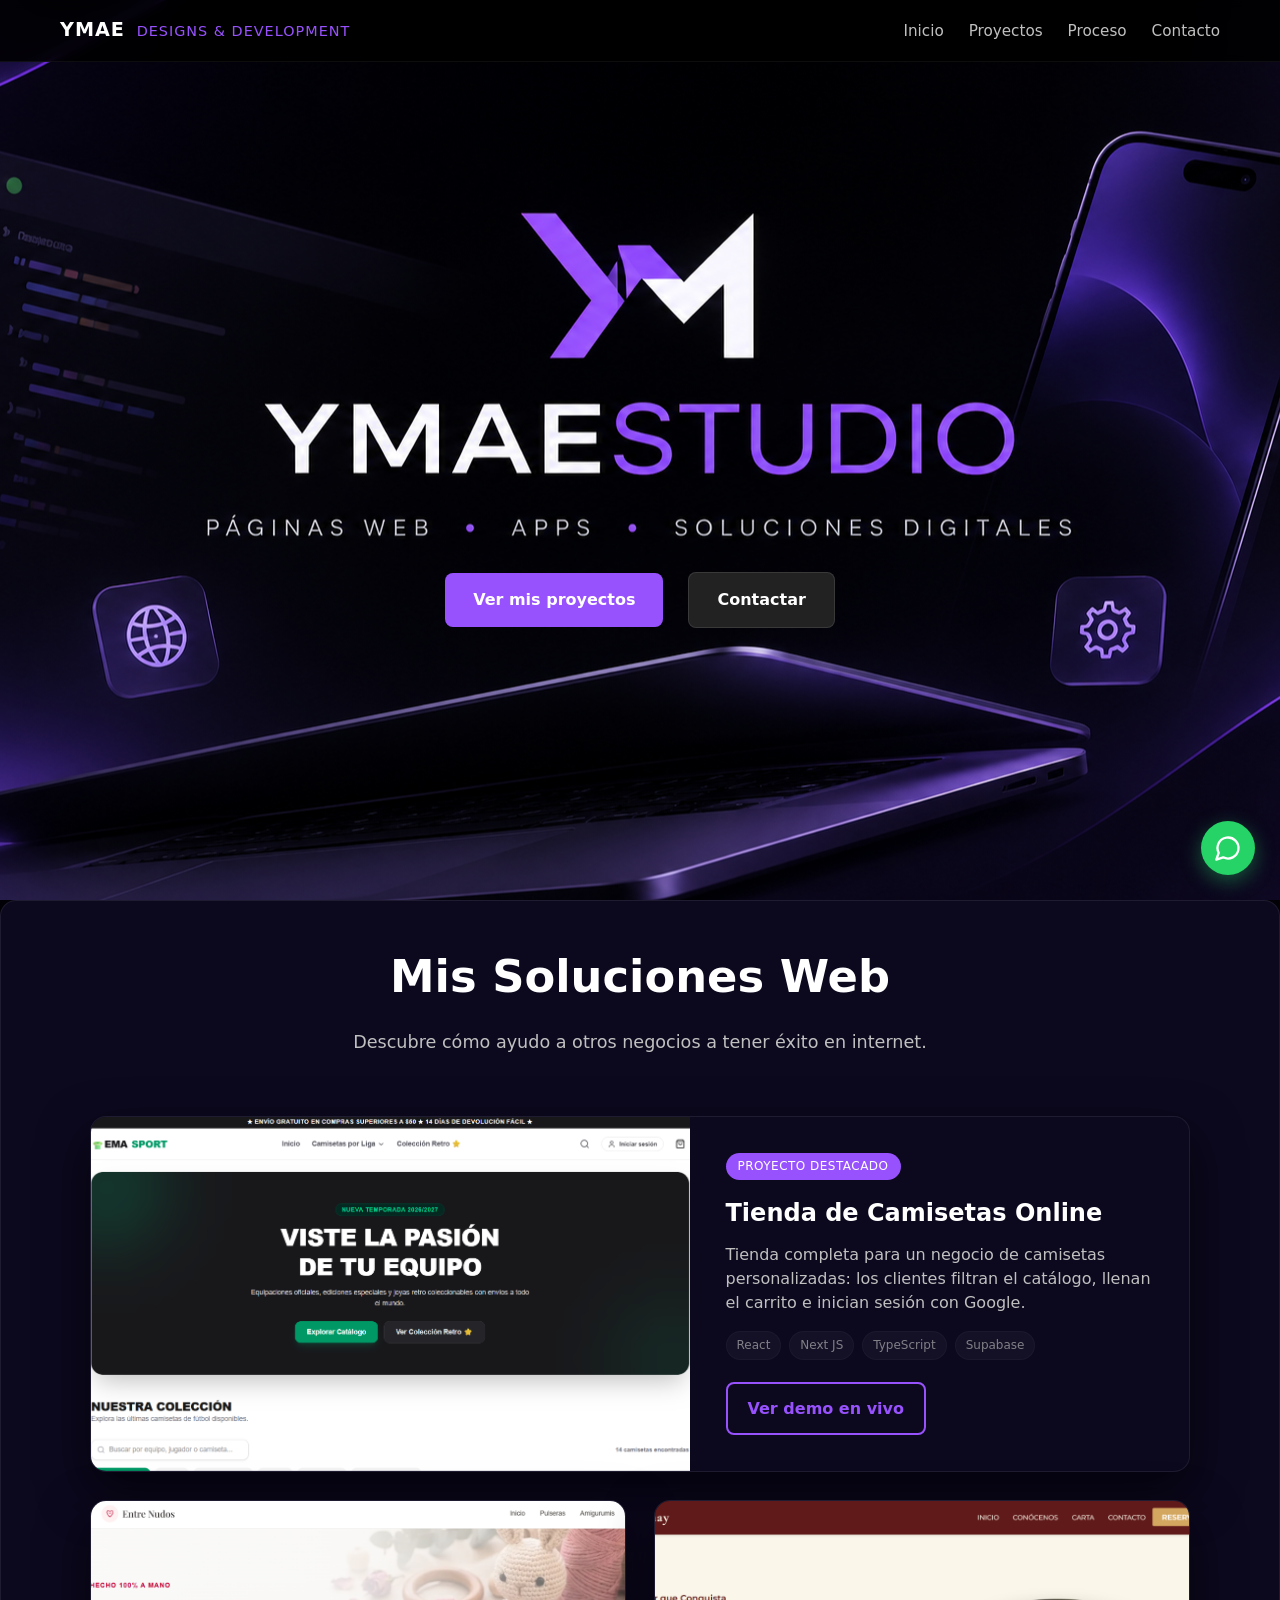
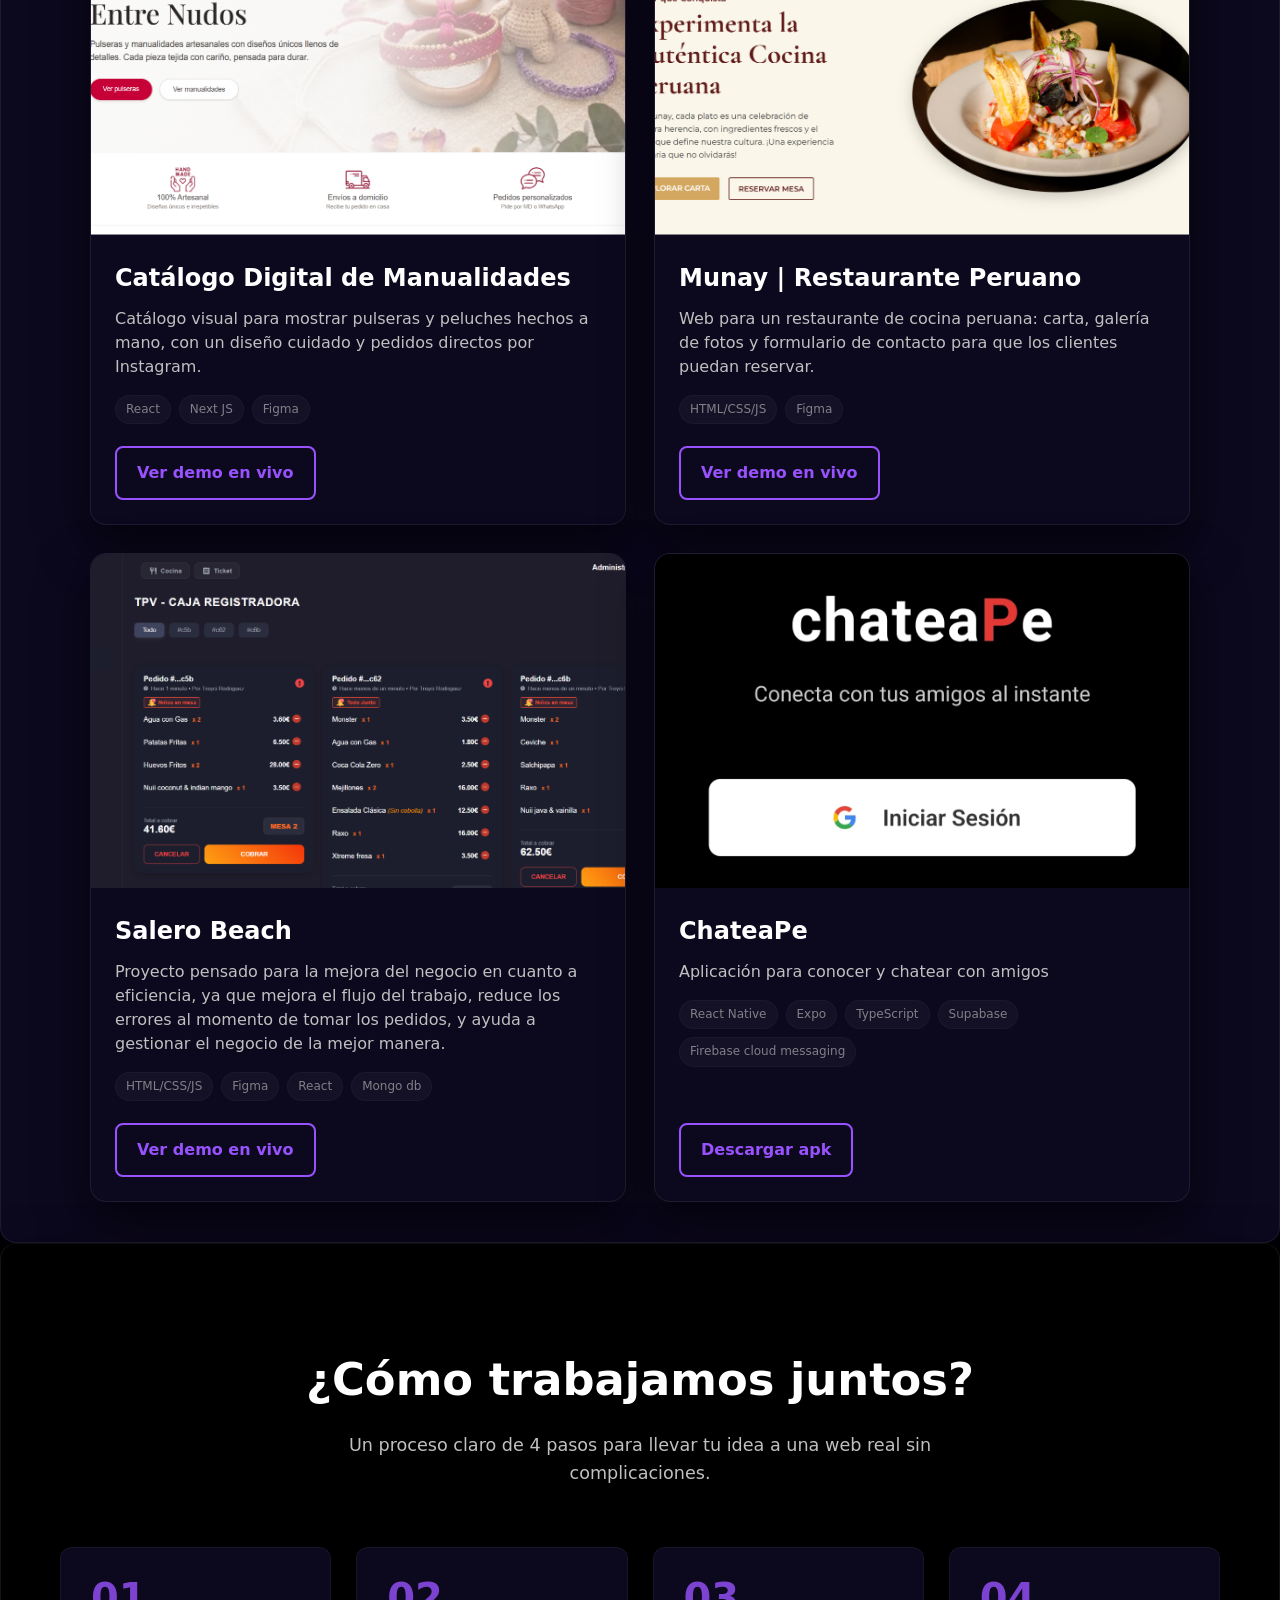
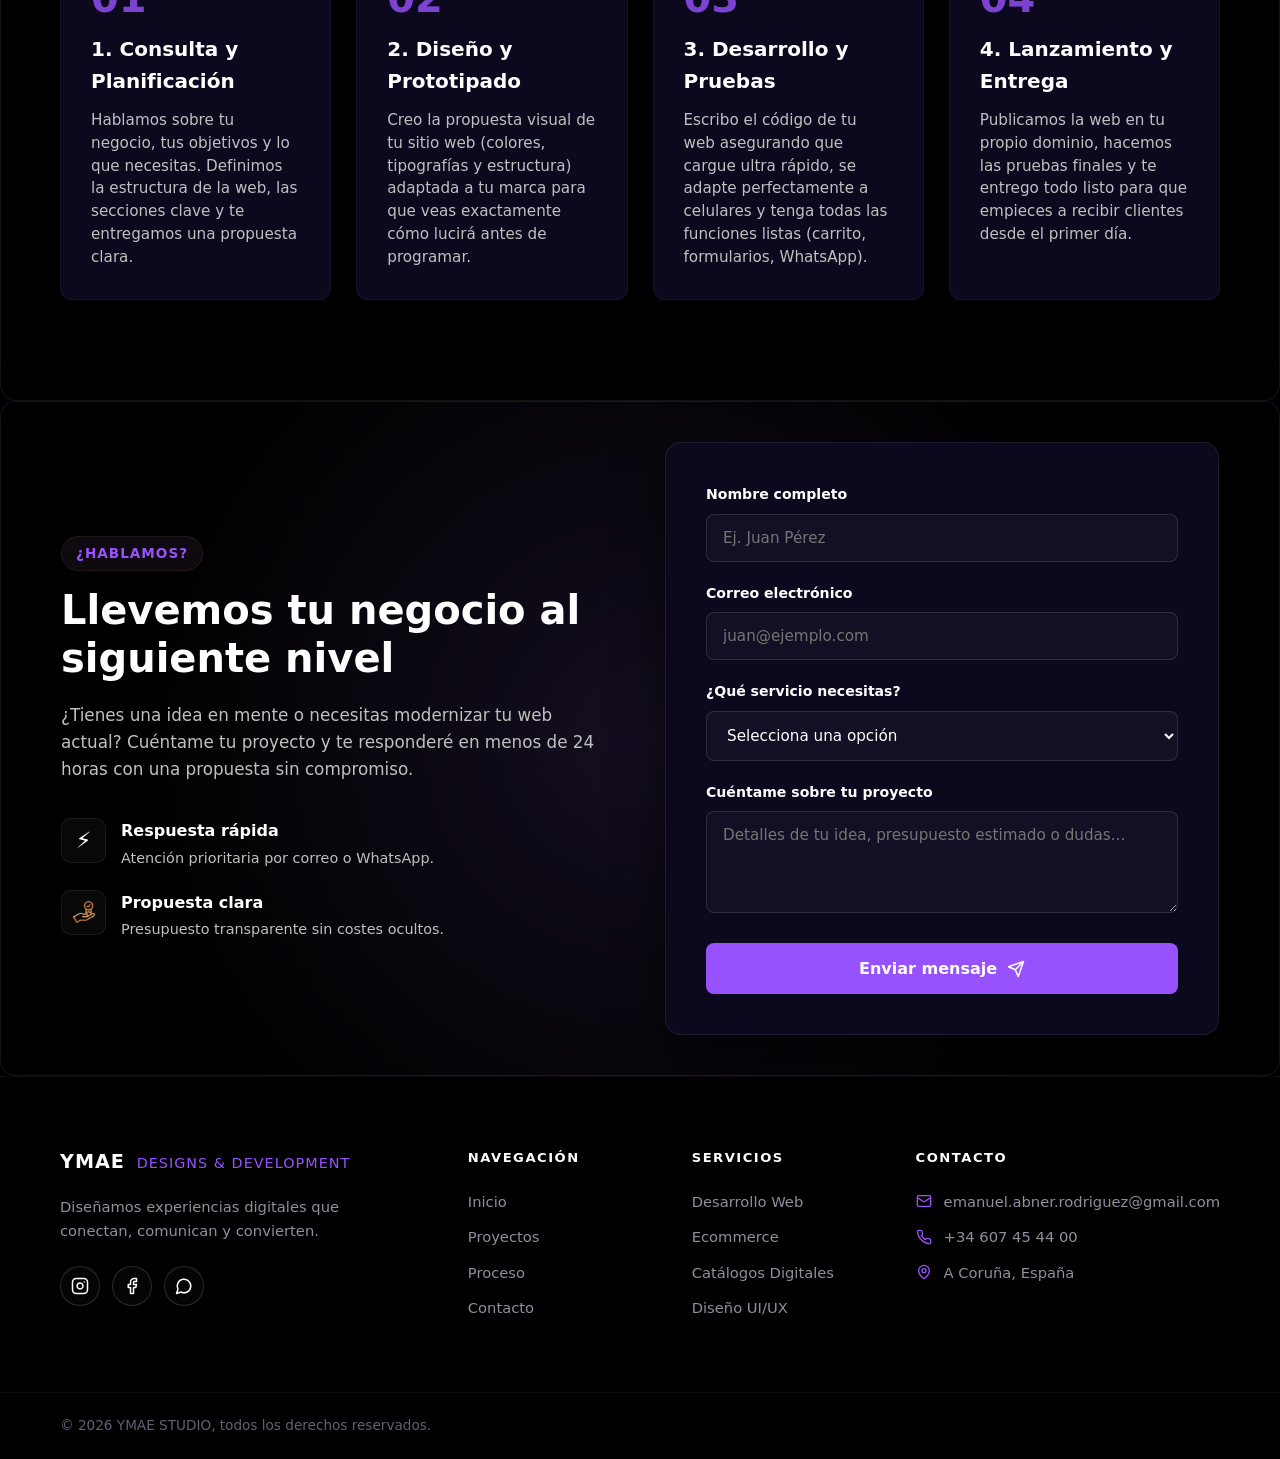
<file: index.html>
<!DOCTYPE html>
<html lang="es">

<head>
  <meta charset="UTF-8">
  <meta name="viewport" content="width=device-width, initial-scalef=1.0">
  <title>Mi Portafolio | YMAESTUDIO</title>
  <link rel="stylesheet" href="style.css">
  <link rel="icon" type="image/x-icon" href="/resources/ymaestudio-favicon.ico">
</head>

<body>

  <!-- HEADER (MENÚ DE NAVEGACIÓN) -->
  <header>
    <div class="container">
      <div class="logo">YMAE <span>Designs & Development</span></div>
        <!-- Botón hamburguesa -->
        <button class="menu-toggle" aria-label="Abrir menú"
                aria-expanded="false">
            <span></span>
            <span></span>
            <span></span>
        </button>
      <nav>
        <ul>
          <li><a href="#hero">Inicio</a></li>
          <li><a href="#proyectos">Proyectos</a></li>
          <li><a href="#proceso">Proceso</a></li>
          <li><a href="#contacto">Contacto</a></li>
        </ul>
      </nav>
    </div>
  </header>

  <!-- SECCIÓN HERO -->
  <section id="hero" class="hero">
    <div class="container hero-layout">

      <!-- LADO IZQUIERDO: Texto y Botones -->
      <div class="hero-content">
        <div class="hero-buttons">
          <a href="#proyectos" class="btn btn-primary">Ver mis proyectos</a>
          <a href="#contacto" class="btn btn-secondary">Contactar</a>
        </div>
      </div>

      <!-- LADO DERECHO: El video en tamaño reducido/marcado -->
      <div class="hero-video-wrapper">
        <div class="video-frame">
          <picture>
            <source media="(max-width: 768px)" srcset="./resources/hero-mobil.png">
            <img class="hero-img" src="./resources/hero.png" alt="YMAE Studio: apps, soluciones web y diseño">
          </picture>
        </div>
      </div>

    </div>
  </section>

  <!-- SECCIÓN DE PROYECTOS -->
  <section id="proyectos" class="projects reveal spotlight">
    <div class="container">
      <h2>Mis Soluciones Web</h2>
      <p class="subtitle">Descubre cómo ayudo a otros negocios a tener éxito en internet.</p>

      <div class="projects-grid">

        <!-- PROYECTO 1 (DESTACADO): TIENDA DE CAMISETAS -->
        <article class="project-card project-card--featured reveal spotlight">
          <div class="project-card-image">
            <img src="./resources/EmaSportPortada.png" alt="Captura de la tienda online de camisetas Ema Sport">
          </div>
          <div class="project-card-content">
            <span class="project-badge">Proyecto destacado</span>
            <h3>Tienda de Camisetas Online</h3>
            <p>Tienda completa para un negocio de camisetas personalizadas: los clientes filtran el catálogo,
              llenan el carrito e inician sesión con Google.</p>
            <div class="tags">
              <span>React</span>
              <span>Next JS</span>
              <span>TypeScript</span>
              <span>Supabase</span>
            </div>
            <a href="https://ema-sport.vercel.app/" target="_blank" rel="noopener noreferrer" class="btn-card">Ver demo
              en vivo</a>
          </div>
        </article>

        <!-- PROYECTO 2: CATÁLOGO DE MANUALIDADES -->
        <article class="project-card reveal spotlight">
          <div class="project-card-image">
            <img src="./resources/entreNudosPortada.png" alt="Captura del catálogo digital Entre Nudos">
          </div>
          <div class="project-card-content">
            <h3>Catálogo Digital de Manualidades</h3>
            <p>Catálogo visual para mostrar pulseras y peluches hechos a mano, con un diseño cuidado y pedidos
              directos por Instagram.</p>
            <div class="tags">
              <span>React</span>
              <span>Next JS</span>
              <span>Figma</span>
            </div>
            <a href="https://entre-nudos.vercel.app/" target="_blank" rel="noopener noreferrer" class="btn-card">Ver
              demo en vivo</a>
          </div>
        </article>

        <!-- PROYECTO 3: MUNAY -->
        <article class="project-card reveal spotlight">
          <div class="project-card-image">
            <img src="./resources/munayPortada.png" alt="Captura de la web del restaurante peruano Munay">
          </div>
          <div class="project-card-content">
            <h3>Munay | Restaurante Peruano</h3>
            <p>Web para un restaurante de cocina peruana: carta, galería de fotos y formulario de contacto para
              que los clientes puedan reservar.</p>
            <div class="tags">
              <span>HTML/CSS/JS</span>
              <span>Figma</span>
            </div>
            <a href="https://munaycocinaperuana.netlify.app/" target="_blank" rel="noopener noreferrer"
              class="btn-card">Ver demo en vivo</a>
          </div>
        </article>
        <!-- PROYECTO 4: Salero Beach -->
        <article class="project-card reveal spotlight">
          <div class="project-card-image">
            <img src="./resources/saleroBeachPortada.png"
              alt="Captura del sistema de gestion de comandas del bar Salero Beach">
          </div>
          <div class="project-card-content">
            <h3>Salero Beach</h3>
            <p>Proyecto pensado para la mejora del negocio en cuanto a eficiencia, ya que mejora el flujo del trabajo,
              reduce los errores al momento de tomar los pedidos, y ayuda a gestionar el negocio de la mejor manera.</p>
            <div class="tags">
              <span>HTML/CSS/JS</span>
              <span>Figma</span>
              <span>React</span>
              <span>Mongo db</span>
            </div>
            <a href="https://salerobeach-frontend.onrender.com/" target="_blank" rel="noopener noreferrer"
              class="btn-card">Ver demo en vivo</a>
          </div>
        </article>
        <!-- PROYECTO 5: ChateaPe -->
        <article class="project-card reveal spotlight">
          <div class="project-card-image">
            <img src="./resources/chateaPe.jpeg" alt="Captura del sistema de gestion de comandas del bar Salero Beach">
          </div>
          <div class="project-card-content">
            <h3>ChateaPe</h3>
            <p>Aplicación para conocer y chatear con amigos</p>
            <div class="tags">
              <span>React Native</span>
              <span>Expo</span>
              <span>TypeScript</span>
              <span>Supabase</span>
              <span>Firebase cloud messaging</span>
            </div>
            <a href="resources/descargas/ChateaPe.apk" download="ChateaPe.apk" target="_blank" rel="noopener noreferrer"
              class="btn-card">Descargar apk</a>
          </div>
        </article>



      </div>
    </div>
  </section>

  <!-- SECCIÓN PROCESO DE TRABAJO -->
  <section id="proceso" class="proceso reveal spotlight">
    <div class="container">
      <h2>¿Cómo trabajamos juntos?</h2>
      <p class="subtitle">Un proceso claro de 4 pasos para llevar tu idea a una web real sin complicaciones.</p>

      <div class="proceso-steps">

        <!-- Paso 1 -->
        <div class="step-card">
          <div class="step-number">01</div>
          <h3>1. Consulta y Planificación</h3>
          <p>Hablamos sobre tu negocio, tus objetivos y lo que necesitas. Definimos la estructura de la web, las
            secciones clave y te entregamos una propuesta clara.</p>
        </div>

        <!-- Paso 2 -->
        <div class="step-card">
          <div class="step-number">02</div>
          <h3>2. Diseño y Prototipado</h3>
          <p>Creo la propuesta visual de tu sitio web (colores, tipografías y estructura) adaptada a tu marca para que
            veas exactamente cómo lucirá antes de programar.</p>
        </div>

        <!-- Paso 3 -->
        <div class="step-card">
          <div class="step-number">03</div>
          <h3>3. Desarrollo y Pruebas</h3>
          <p>Escribo el código de tu web asegurando que cargue ultra rápido, se adapte perfectamente a celulares y tenga
            todas las funciones listas (carrito, formularios, WhatsApp).</p>
        </div>

        <!-- Paso 4 -->
        <div class="step-card">
          <div class="step-number">04</div>
          <h3>4. Lanzamiento y Entrega</h3>
          <p>Publicamos la web en tu propio dominio, hacemos las pruebas finales y te entrego todo listo para que
            empieces a recibir clientes desde el primer día.</p>
        </div>

      </div>
    </div>
  </section>

  <!-- SECCIÓN DE CONTACTO PRO -->
  <section id="contacto" class="contacto reveal spotlight">
    <div class="container contact-container">

      <!-- Lado Izquierdo: Información de venta -->
      <div class="contact-info">
        <span class="badge">¿Hablamos?</span>
        <h2>Llevemos tu negocio al siguiente nivel</h2>
        <p>¿Tienes una idea en mente o necesitas modernizar tu web actual? Cuéntame tu proyecto y te responderé en menos
          de 24 horas con una propuesta sin compromiso.</p>

        <div class="contact-features">
          <div class="feature-item">
            <div class="feature-icon">⚡</div>
            <div>
              <h4>Respuesta rápida</h4>
              <p>Atención prioritaria por correo o WhatsApp.</p>
            </div>
          </div>
          <div class="feature-item">
            <div class="feature-icon"> <img src="./resources/propuesta.png" class="propuesta"></div>
            <div>
              <h4>Propuesta clara</h4>
              <p>Presupuesto transparente sin costes ocultos.</p>
            </div>
          </div>
        </div>
      </div>

      <!-- Lado Derecho: Formulario Interactivo -->
      <div class="contact-card">
        <form name="contacto" netlify method="POST" action="/gracias.html" data-netlify="true" netlify-honeypot="bot-field" 
          class="contact-form">

          <input type="hidden" name="form-name" value="contacto">
          <p hidden>
            <label>No rellenar: <input name="bot-field"></label>
          </p>

          <div class="form-group">
            <label for="nombre">Nombre completo</label>
            <input type="text" id="nombre" name="nombre" placeholder="Ej. Juan Pérez" required>
          </div>

          <div class="form-group">
            <label for="email">Correo electrónico</label>
            <input type="email" id="email" name="email" placeholder="juan@ejemplo.com" required>
          </div>

          <div class="form-group">
            <label for="servicio">¿Qué servicio necesitas?</label>
            <select id="servicio" name="servicio" required>
              <option value="" disabled selected>Selecciona una opción</option>
              <option value="desarrollo-web">Desarrollo Web Personalizado</option>
              <option value="ecommerce">Tienda Online / Ecommerce</option>
              <option value="catalogo">Catálogo Digital</option>
              <option value="diseno">Diseño UI/UX</option>
              <option value="otro">Otro consulta</option>
            </select>
          </div>

          <div class="form-group">
            <label for="mensaje">Cuéntame sobre tu proyecto</label>
            <textarea id="mensaje" name="mensaje" rows="4"
              placeholder="Detalles de tu idea, presupuesto estimado o dudas..." required></textarea>
          </div>

          <button type="submit" class="btn btn-submit">
            <span>Enviar mensaje</span>
            <svg xmlns="http://www.w3.org/2000/svg" width="18" height="18" viewBox="0 0 24 24" fill="none"
              stroke="currentColor" stroke-width="2" stroke-linecap="round" stroke-linejoin="round">
              <line x1="22" y1="2" x2="11" y2="13"></line>
              <polygon points="22 2 15 22 11 13 2 9 22 2"></polygon>
            </svg>
          </button>

        </form>
      </div>

    </div>
  </section>

  <!-- FOOTER MODERNO -->
  <footer class="site-footer">
    <div class="container footer-container">

      <!-- Columna 1: Marca y Redes -->
      <div class="footer-col footer-brand">
        <div class="logo">YMAE <span>Designs & Development</span></div>
        <p>Diseñamos experiencias digitales que conectan, comunican y convierten.</p>

        <div class="social-links">
          <a href="https://instagram.com" target="_blank" aria-label="Instagram" class="social-btn">
            <svg xmlns="http://www.w3.org/2000/svg" width="18" height="18" viewBox="0 0 24 24" fill="none"
              stroke="currentColor" stroke-width="2" stroke-linecap="round" stroke-linejoin="round">
              <rect width="20" height="20" x="2" y="2" rx="5" ry="5" />
              <path d="M16 11.37A4 4 0 1 1 12.63 8 4 4 0 0 1 16 11.37z" />
              <line x1="17.5" x2="17.51" y1="6.5" y2="6.5" />
            </svg>
          </a>
          <a href="https://facebook.com" target="_blank" aria-label="Facebook" class="social-btn">
            <svg xmlns="http://www.w3.org/2000/svg" width="18" height="18" viewBox="0 0 24 24" fill="none"
              stroke="currentColor" stroke-width="2" stroke-linecap="round" stroke-linejoin="round">
              <path d="M18 2h-3a5 5 0 0 0-5 5v3H7v4h3v8h4v-8h3l1-4h-4V7a1 1 0 0 1 1-1h3z" />
            </svg>
          </a>
          <a href="https://wa.me/607454400" target="_blank" aria-label="WhatsApp" class="social-btn">
            <svg xmlns="http://www.w3.org/2000/svg" width="18" height="18" viewBox="0 0 24 24" fill="none"
              stroke="currentColor" stroke-width="2" stroke-linecap="round" stroke-linejoin="round">
              <path d="M7.9 20A9 9 0 1 0 4 16.1L2 22Z" />
            </svg>
          </a>
        </div>
      </div>

      <!-- Columna 2: Navegación -->
      <div class="footer-col">
        <h4>NAVEGACIÓN</h4>
        <ul>
          <li><a href="#hero">Inicio</a></li>
          <li><a href="#proyectos">Proyectos</a></li>
          <li><a href="#proceso">Proceso</a></li>
          <li><a href="#contacto">Contacto</a></li>
        </ul>
      </div>

      <!-- Columna 3: Servicios -->
      <div class="footer-col">
        <h4>SERVICIOS</h4>
        <ul>
          <li><a href="#proyectos">Desarrollo Web</a></li>
          <li><a href="#proyectos">Ecommerce</a></li>
          <li><a href="#proyectos">Catálogos Digitales</a></li>
          <li><a href="#proyectos">Diseño UI/UX</a></li>
        </ul>
      </div>

      <!-- Columna 4: Contacto Directo -->
      <div class="footer-col footer-contact">
        <h4>CONTACTO</h4>
        <ul>
          <li>
            <svg xmlns="http://www.w3.org/2000/svg" width="16" height="16" viewBox="0 0 24 24" fill="none"
              stroke="currentColor" stroke-width="2">
              <rect width="20" height="16" x="2" y="4" rx="2" />
              <path d="m22 7-8.97 5.7a1.94 1.94 0 0 1-2.06 0L2 7" />
            </svg>
            <a href="mailto:tu-correo@ejemplo.com">emanuel.abner.rodriguez@gmail.com</a>
          </li>
          <li>
            <svg xmlns="http://www.w3.org/2000/svg" width="16" height="16" viewBox="0 0 24 24" fill="none"
              stroke="currentColor" stroke-width="2">
              <path
                d="M22 16.92v3a2 2 0 0 1-2.18 2 19.79 19.79 0 0 1-8.63-3.07 19.5 19.5 0 0 1-6-6 19.79 19.79 0 0 1-3.07-8.67A2 2 0 0 1 4.11 2h3a2 2 0 0 1 2 1.72 12.84 12.84 0 0 0 .7 2.81 2 2 0 0 1-.45 2.11L8.09 9.91a16 16 0 0 0 6 6l1.27-1.27a2 2 0 0 1 2.11-.45 12.84 12.84 0 0 0 2.81.7A2 2 0 0 1 22 16.92z" />
            </svg>
            <span>+34 607 45 44 00</span>
          </li>
          <li>
            <svg xmlns="http://www.w3.org/2000/svg" width="16" height="16" viewBox="0 0 24 24" fill="none"
              stroke="currentColor" stroke-width="2">
              <path d="M20 10c0 6-8 12-8 12s-8-6-8-12a8 8 0 0 1 16 0Z" />
              <circle cx="12" cy="10" r="3" />
            </svg>
            <span>A Coruña, España</span>
          </li>
        </ul>
      </div>

    </div>

    <!-- Barra Inferior de Copyright -->
    <div class="footer-bottom">
      <div class="container footer-bottom-content">
        <p>&copy; 2026 YMAE STUDIO, todos los derechos reservados.</p>
      </div>
    </div>
  </footer>

  <!-- Botón Flotante de WhatsApp (Inferior Derecha) -->
  <a href="https://wa.me/607454400" class="whatsapp-float" target="_blank" aria-label="Contactar por WhatsApp">
    <svg xmlns="http://www.w3.org/2000/svg" width="28" height="28" viewBox="0 0 24 24" fill="none" stroke="currentColor"
      stroke-width="2" stroke-linecap="round" stroke-linejoin="round">
      <path d="M7.9 20A9 9 0 1 0 4 16.1L2 22Z" />
    </svg>
  </a>

  <script src="./main.js"></script>
</body>

</html>
</file>
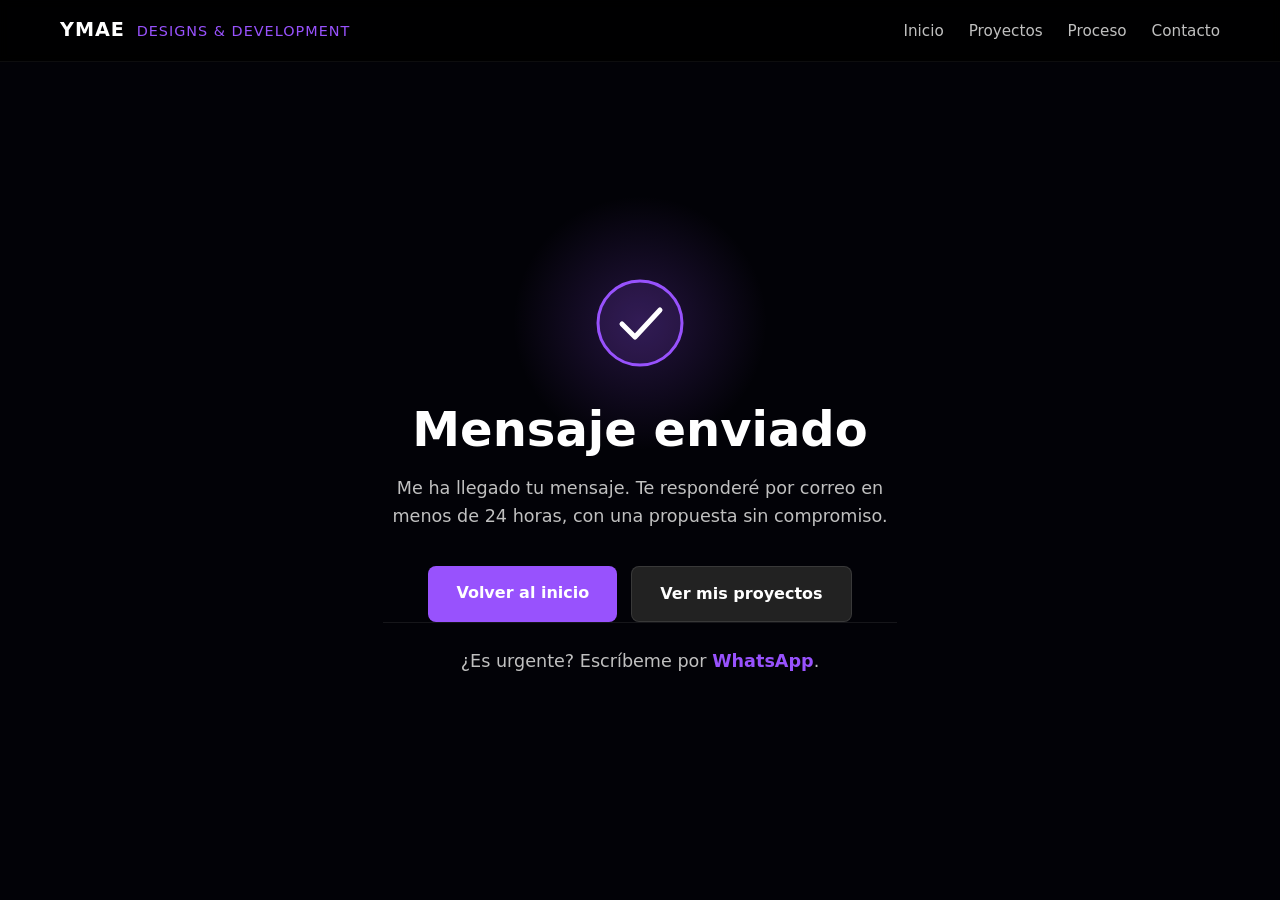
<file: gracias.html>
<!DOCTYPE html>
<html lang="es">

<head>
  <meta charset="UTF-8">
  <meta name="viewport" content="width=device-width, initial-scale=1.0">
  <meta name="robots" content="noindex">
  <title>Mensaje enviado | YMAESTUDIO</title>
  <link rel="stylesheet" href="/style.css">
  <link rel="icon" type="image/x-icon" href="/resources/ymaestudio-favicon.ico">

  <style>
    /* ===== PÁGINA DE GRACIAS ===== */
    .thanks {
      min-height: 100vh;
      min-height: 100svh;
      display: flex;
      align-items: center;
      justify-content: center;
      padding: 110px 20px 60px;
      text-align: center;
    }

    .thanks-inner {
      max-width: 520px;
    }

    /* Check animado: lo único que se mueve solo en la página */
    .check-wrap {
      position: relative;
      width: 96px;
      height: 96px;
      margin: 0 auto 32px;
    }

    .check-wrap::before {
      content: "";
      position: absolute;
      inset: -90px;
      background: radial-gradient(circle, rgba(152, 82, 253, 0.22) 0%, transparent 65%);
      pointer-events: none;
    }

    .check {
      position: relative;
      width: 100%;
      height: 100%;
      fill: none;
      stroke-linecap: round;
      stroke-linejoin: round;
    }

    .check-ring {
      stroke: var(--primary-color);
      stroke-width: 3;
      fill: rgba(152, 82, 253, 0.12);
      stroke-dasharray: 264;
      stroke-dashoffset: 264;
      animation: draw 0.8s cubic-bezier(0.6, 0, 0.2, 1) 0.15s forwards;
    }

    .check-tick {
      stroke: #ffffff;
      stroke-width: 5;
      stroke-dasharray: 56;
      stroke-dashoffset: 56;
      animation: draw 0.45s ease-out 0.85s forwards;
    }

    @keyframes draw {
      to { stroke-dashoffset: 0; }
    }

    @keyframes appear {
      from { opacity: 0; transform: translateY(12px); }
      to   { opacity: 1; transform: none; }
    }

    .thanks-text {
      animation: appear 0.6s ease-out 1.15s both;
    }

    .thanks h1 {
      font-size: clamp(2rem, 6vw, 3rem);
      font-weight: 800;
      line-height: 1.1;
      margin-bottom: 18px;
    }

    .thanks-text > p {
      color: var(--text-secondary);
      font-size: 1.1rem;
      line-height: 1.6;
      max-width: 46ch;
      margin: 0 auto;
    }

    .thanks-actions {
      display: flex;
      flex-wrap: wrap;
      justify-content: center;
      gap: 14px;
      margin-top: 36px;
    }

    .thanks-note {
      margin-top: 40px;
      padding-top: 24px;
      border-top: 1px solid rgba(255, 255, 255, 0.08);
      font-size: 0.95rem;
      color: #8f8f9d;
    }

    .thanks-note a {
      color: var(--primary-color);
      font-weight: 600;
      text-decoration: none;
    }

    .thanks-note a:hover {
      text-decoration: underline;
    }

    /* Foco visible para quien navega con teclado */
    .thanks a:focus-visible,
    header a:focus-visible {
      outline: 2px solid var(--primary-color);
      outline-offset: 3px;
      border-radius: 6px;
    }

    @media (max-width: 480px) {
      .thanks-actions .btn {
        width: 100%;
        text-align: center;
      }
    }

    @media (prefers-reduced-motion: reduce) {
      .check-ring,
      .check-tick {
        animation: none;
        stroke-dashoffset: 0;
      }
      .thanks-text {
        animation: none;
      }
    }
  </style>
</head>

<body>

  <!-- HEADER (igual que el de la página principal) -->
  <header>
    <div class="container">
      <a href="/" class="logo" style="text-decoration: none;">YMAE <span>Designs & Development</span></a>
      <nav>
        <ul>
          <li><a href="/#hero">Inicio</a></li>
          <li><a href="/#proyectos">Proyectos</a></li>
          <li><a href="/#proceso">Proceso</a></li>
          <li><a href="/#contacto">Contacto</a></li>
        </ul>
      </nav>
    </div>
  </header>

  <main class="thanks">
    <div class="thanks-inner">

      <div class="check-wrap" aria-hidden="true">
        <svg class="check" viewBox="0 0 96 96">
          <circle class="check-ring" cx="48" cy="48" r="42" transform="rotate(-90 48 48)" />
          <path class="check-tick" d="M30 49 L43 62 L68 35" />
        </svg>
      </div>

      <div class="thanks-text">
        <h1>Mensaje enviado</h1>
        <p>Me ha llegado tu mensaje. Te responderé por correo en menos de 24 horas, con una propuesta sin
          compromiso.</p>

        <div class="thanks-actions">
          <a href="/" class="btn btn-primary">Volver al inicio</a>
          <a href="/#proyectos" class="btn btn-secondary">Ver mis proyectos</a>
        </div>

        <p class="thanks-note">¿Es urgente? Escríbeme por
          <a href="https://wa.me/34607454400" target="_blank" rel="noopener noreferrer">WhatsApp</a>.
        </p>
      </div>

    </div>
  </main>

</body>

</html>
</file>
<file: style.css>
/* --- RESETEO Y VARIABLES --- */
:root {
  /* Paleta basada en la imagen: Negro (#000) de fondo, Blanco (#fff) texto, Gris (#222) */
  --bg-color: #020207;
  --header-bg: rgba(0, 0, 0, 0.85); /* Negro casi opaco para el header */
  --text-primary: #ffffff;
  --text-secondary: #c0c0c0; /* Gris claro para subtítulos y párrafos */
  
  /* Color de contraste elegante para botones principales: Dorado/Naranja (#C27B3F) */
  --primary-color: #9852FD; 
  --primary-hover: #0C081E;

  --btn-secondary-bg: #222222; /* Gris oscuro para el botón de 'Contactar' en el Hero */
  --btn-secondary-hover: #333333;
  
  --card-bg: #0C081E; /* Gris oscuro para las tarjetas de proyectos */
  --card-shadow: 0 10px 20px rgba(0, 0, 0, 0.5); /* Sombra para profundidad */
  
  --transition-speed: 0.3s;
  --container-width: 1200px;
}

* {
  margin: 0;
  padding: 0;
  box-sizing: border-box;
  font-family: 'Segoe UI', system-ui, -apple-system, sans-serif;
  scroll-behavior: smooth; /* Desplazamiento suave al hacer clic en el menú */
}

body {
  background-color: var(--bg-color);
  color: var(--text-primary);
  line-height: 1.6;
}

.container {
  max-width: var(--container-width);
  margin: 0 auto;
  padding: 0 20px;
}

.propuesta{
    width: 22px;
}

/* --- ANIMACIONES AL HACER SCROLL --- */

/* Estado inicial: oculto y ligeramente desplazado hacia abajo */
.reveal {
  opacity: 0;
  transform: translateY(40px);
  transition: opacity 0.8s ease-out, transform 0.8s ease-out;
  will-change: opacity, transform;
}

/* Estado activo: visible en su posición original */
.reveal.active {
  opacity: 1;
  transform: translateY(0);
}

/* --- HEADER (MENÚ) --- */
header {
  position: fixed; /* Flota sobre el Hero */
  top: 0;
  left: 0;
  width: 100%;
  background-color: var(--header-bg);
  backdrop-filter: blur(5px); /* Efecto de desenfoque detrás del menú */
  z-index: 1000;
  padding: 15px 0;
  border-bottom: 1px solid rgba(255, 255, 255, 0.05); /* Línea divisoria muy suave */
}

header .container {
  display: flex;
  justify-content: space-between;
  align-items: center;
}

/* Estilo del Logo EMA Designs & Development */
.logo {
  font-size: 1.2rem;
  font-weight: 800;
  color: #ffffff;
  letter-spacing: 1px;
  text-transform: uppercase;
}

/* Resalta "Designs & Development" en tu color dorado/naranja */
.logo span {
  color: var(--primary-color); /* Utiliza el tono naranja/dorado que configuramos */
  font-weight: 400;
  font-size: 0.9rem;
  display: inline-block;
  margin-left: 4px;
}

nav ul {
  list-style: none;
  display: flex;
  gap: 25px;
}

nav ul li a {
  text-decoration: none;
  color: var(--text-secondary);
  font-size: 0.95rem;
  font-weight: 500;
  transition: color var(--transition-speed);
}

nav ul li a:hover {
  color: var(--text-primary);
}

/* --- SECCIÓN HERO (AJUSTE PERFECTO PARA EL VIDEO DE ECLIPSE) --- */
.hero {
  position: relative;
  width: 100%;
  height: 100vh; /* Ocupa el 100% exacto del alto de la pantalla */
  display: flex;
  align-items: center;
  justify-content: center;
  overflow: hidden;
  background-color: #000000;
}

/* El truco CSS exacto para que el video llene toda la pantalla sin estirarse */
.hero-img {
  position: absolute;
  top: 50%;
  left: 50%;
  min-width: 100%;
  min-height: 100%;
  width: auto;
  height: auto;
  object-fit: cover; /* Recorta suavemente los bordes sobrantes manteniedo la proporción */
  transform: translate(-50%, -50%);
  z-index: 1;
}

/* Capa oscura (Overlay) con degradado elegante hacia abajo */
.hero-overlay {
  position: absolute;
  top: 0;
  left: 0;
  width: 100%;
  height: 100%;
  /* Gradiente: El video se aprecia en el centro, y abajo se oscurece para conectar suave con los proyectos */
  background: linear-gradient(
    to bottom,
    rgba(0, 0, 0, 0.45) 0%,
    rgba(0, 0, 0, 0.55) 60%,
    rgba(0, 0, 0, 0.98) 100%
  );
  z-index: 2;
}

/* Contenido centrado por encima del video */
.hero-content {
  position: relative;
  z-index: 3;
  text-align: center;
  color: var(--text-primary);
  max-width: 800px;
  padding: 0 24px;
}
.badge {
  display: inline-block;
  padding: 6px 16px;
  background-color: rgba(255, 255, 255, 0.1); /* Más oscuro para minimalismo */
  border-radius: 20px;
  font-size: 0.8rem;
  margin-bottom: 20px;
  text-transform: uppercase;
  letter-spacing: 1px;
}

.hero-content h1 {
  font-size: 3.5rem;
  font-weight: 800;
  line-height: 1.1;
  margin-bottom: 20px;
}

.hero-content p {
  font-size: 1.2rem;
  color: var(--text-secondary);
  margin-bottom: 35px;
  line-height: 1.6;
}

/* Botones Hero */
.hero-buttons {
  display: flex;
  margin-top: 300px;
  align-items: center;
  gap: 25px;
  justify-content: center;
}

.btn {
  display: inline-block;
  padding: 14px 28px;
  border-radius: 8px;
  text-decoration: none;
  font-weight: 600;
  font-size: 1rem;
  transition: all var(--transition-speed) ease;
  border: none;
  cursor: pointer;
}

/* BOTÓN PRINCIPAL: AHORA NARANJA DORADO */
.btn-primary {
  
  background-color: var(--primary-color);
  color: #fff;
}

.btn-primary:hover {
  background-color: var(--primary-hover);
  transform: translateY(-2px);
}

/* BOTÓN SECUNDARIO: GRIS OSCURO */
.btn-secondary {
  background-color: var(--btn-secondary-bg);
  color: var(--text-primary);
  border: 1px solid rgba(255, 255, 255, 0.1);
}

.btn-secondary:hover {
  background-color: var(--btn-secondary-hover);
  transform: translateY(-2px);
}

/* --- SECCIÓN DE PROYECTOS --- */
.projects {
  padding: 100px 0;
  background-color: #020207; /* Fondo ligeramente más claro que el negro absoluto */
}

.projects h2 {
  font-size: 2.8rem;
  font-weight: 700;
  text-align: center;
  margin-bottom: 15px;
}

.projects .subtitle {
  font-size: 1.1rem;
  color: var(--text-secondary);
  text-align: center;
  margin-bottom: 60px;
  max-width: 600px;
  margin-left: auto;
  margin-right: auto;
}



/* Tarjeta de Proyecto individual */
.project-card {
  background-color: var(--card-bg);
  border-radius: 12px;
  overflow: hidden;
  transition: transform var(--transition-speed) ease, box-shadow var(--transition-speed) ease;
  border: 1px solid rgba(255, 255, 255, 0.03); /* Borde muy sutil */
}

.project-card:hover {
  transform: translateY(-8px);
  box-shadow: var(--card-shadow);
  border-color: rgba(255, 255, 255, 0.08); /* Resalta más en hover */
}

.project-card-image {
  width: 100%;
  overflow: hidden;
}

.project-card-image img {
  width: 100%;
  height: 100%;
  object-fit: cover; /* Asegura que la imagen llene el espacio */
  transition: transform 0.5s ease;
}

.project-card:hover .project-card-image img {
  transform: scale(1.05); /* Pequeño zoom en la imagen al hacer hover */
}

.project-card-content {
  padding: 25px;
}

.project-card-content h3 {
  font-size: 1.5rem;
  font-weight: 600;
  margin-bottom: 15px;
  color: var(--text-primary);
}

.project-card-content p {
  font-size: 1rem;
  color: var(--text-secondary);
  margin-bottom: 25px;
  line-height: 1.5;
}

/* Etiquetas (tags) de tecnologías */
.tags {
  display: flex;
  gap: 8px;
  flex-wrap: wrap;
  margin-bottom: 30px;
}

.tags span {
  font-size: 0.75rem;
  color: var(--text-secondary);
  background-color: rgba(255, 255, 255, 0.05);
  padding: 4px 10px;
  border-radius: 15px;
  border: 1px solid rgba(255, 255, 255, 0.05);
}

/* Botón de la tarjeta de proyecto a Vercel */
.btn-card {
  display: block; /* Ocupa todo el ancho */
  text-align: center;
  padding: 12px 20px;
  background-color: transparent;
  color: var(--primary-color);
  text-decoration: none;
  font-weight: 600;
  border-radius: 8px;
  border: 2px solid var(--primary-color);
  transition: all var(--transition-speed) ease;
}

.btn-card:hover {
  background-color: var(--primary-color);
  color: #fff;
}

/* --- SECCIÓN CONTACTO PRO --- */
.contacto {
  padding: 100px 0;
  background: radial-gradient(circle at center, rgba(194, 123, 63, 0.05) 0%, rgba(0, 0, 0, 1) 70%);
}

.contact-container {
  display: grid;
  grid-template-columns: 1fr 1fr;
  gap: 50px;
  align-items: center;
}

/* Lado izquierdo */
.contact-info .badge {
  background: rgba(95, 66, 99, 0.15);
  color: var(--primary-color);
  padding: 6px 14px;
  border-radius: 20px;
  font-size: 0.85rem;
  font-weight: 600;
  display: inline-block;
  margin-bottom: 15px;
  border: 1px solid rgba(72, 51, 35, 0.3);
}

.contact-info h2 {
  font-size: 2.5rem;
  font-weight: 700;
  color: #ffffff;
  margin-bottom: 20px;
  line-height: 1.2;
}

.contact-info p {
  color: var(--text-secondary);
  font-size: 1.05rem;
  line-height: 1.6;
  margin-bottom: 35px;
}

.contact-features {
  display: flex;
  flex-direction: column;
  gap: 20px;
}

.feature-item {
  display: flex;
  align-items: flex-start;
  gap: 15px;
}

.feature-icon {
  font-size: 1.4rem;
  background: rgba(255, 255, 255, 0.03);
  width: 45px;
  height: 45px;
  display: flex;
  align-items: center;
  justify-content: center;
  border-radius: 10px;
  border: 1px solid rgba(255, 255, 255, 0.08);
  flex-shrink: 0;
}

.feature-item h4 {
  color: #ffffff;
  font-size: 1rem;
  margin-bottom: 3px;
}

.feature-item p {
  font-size: 0.9rem;
  margin-bottom: 0;
}

/* Tarjeta del Formulario */
/* EFECTO SPOTLIGHT / ILUMINACIÓN DENTRO DE LA TARJETA */
.contact-card,
.spotlight {
  position: relative;
  background-color: var(--card-bg, #0d0d12);
  padding: 40px;
  border-radius: 16px;
  border: 1px solid rgba(255, 255, 255, 0.08);
  box-shadow: 0 20px 50px rgba(0, 0, 0, 0.6);
  overflow: hidden; /* Evita que el resplandor sobresalga de la tarjeta */
}

/* Capa de luz dinámica */
.contact-card::before,
.spotlight::before {
  content: "";
  position: absolute;
  top: 0;
  left: 0;
  width: 100%;
  height: 100%;
  /* Crea una linterna suave en la posición exacta del cursor */
  background: radial-gradient(
    600px circle at var(--x, 50%) var(--y, 50%),
    rgba(223, 220, 218, 0.15), /* Color dorado de tu marca con opacidad */
    transparent 40%
  );
  opacity: 0;
  transition: opacity 0.3s ease;
  pointer-events: none; /* Permite hacer clic en los inputs sin interferir */
  z-index: 1;
}

/* Al pasar el mouse, hacemos visible el resplandor */
.contact-card:hover::before,
.spotlight:hover::before {
  opacity: 1;
}

/* Mantener el contenido por encima de la luz de fondo */
.contact-form,
.spotlight > * {
  position: relative;
  z-index: 2;
}

.contact-form {
  display: flex;
  flex-direction: column;
  gap: 20px;
}

.form-group {
  display: flex;
  flex-direction: column;
  gap: 8px;
  text-align: left;
}

.form-group label {
  color: #ffffff;
  font-size: 0.88rem;
  font-weight: 600;
}

.form-group input,
.form-group select,
.form-group textarea {
  width: 100%;
  padding: 14px 16px;
  background: rgba(255, 255, 255, 0.03);
  border: 1px solid rgba(255, 255, 255, 0.12);
  border-radius: 8px;
  color: #ffffff;
  font-family: inherit;
  font-size: 0.95rem;
  outline: none;
  transition: all 0.3s ease;
}

/* Estilo para las opciones del desplegable */
.form-group select option {
  background-color: #121218;
  color: #ffffff;
}

.form-group input:focus,
.form-group select:focus,
.form-group textarea:focus {
  border-color: var(--primary-color);
  background: rgba(255, 255, 255, 0.05);
  box-shadow: 0 0 0 3px rgba(194, 123, 63, 0.15);
}

/* Botón de Enviar */
.btn-submit {
  width: 100%;
  padding: 16px;
  background: var(--primary-color);
  color: #ffffff;
  border: none;
  border-radius: 8px;
  font-size: 1rem;
  font-weight: 700;
  cursor: pointer;
  display: flex;
  align-items: center;
  justify-content: center;
  gap: 10px;
  transition: all 0.3s ease;
  margin-top: 10px;
}

.btn-submit:hover {
  filter: brightness(1.15);
  transform: translateY(-2px);
  box-shadow: 0 8px 25px rgba(194, 123, 63, 0.3);
}

/* Responsivo para celulares */
@media (max-width: 900px) {
  .contact-container {
    grid-template-columns: 1fr;
    gap: 40px;
  }
  
  .contact-card {
    padding: 25px;
  }
}

/* --- RESPONSIVO PARA MÓVILES --- */
@media (max-width: 900px) {
  :root {
    --container-width: 700px;
  }
  
  .hero-content h1 {
    font-size: 2.8rem;
  }
  
  .projects-grid {
    grid-template-columns: 1fr; /* Una columna en tablets/móviles */
  }
}

@media (max-width: 600px) {
  nav ul {
    gap: 15px; /* Menú más junto en móviles */
  }
  
  nav ul li a {
    font-size: 0.85rem;
  }
  
  .hero-content h1 {
    font-size: 2.2rem;
  }
  
  .hero-buttons {
    flex-direction: column; /* Botones uno encima del otro */
    gap: 10px;
  }
}
/* --- SECCIÓN PROCESO DE TRABAJO --- */
.proceso {
  padding: 100px 0;
  background-color: #000000;
  border-top: 1px solid rgba(255, 255, 255, 0.05);
}

.proceso h2 {
  font-size: 2.8rem;
  font-weight: 700;
  text-align: center;
  margin-bottom: 15px;
}

.proceso .subtitle {
  font-size: 1.1rem;
  color: var(--text-secondary);
  text-align: center;
  margin-bottom: 60px;
  max-width: 600px;
  margin-left: auto;
  margin-right: auto;
}

/* Grid de los 4 pasos */
.proceso-steps {
  display: grid;
  grid-template-columns: repeat(auto-fit, minmax(250px, 1fr));
  gap: 25px;
}

/* Tarjeta individual de paso */
.step-card {
  background-color: var(--card-bg);
  padding: 30px;
  border-radius: 12px;
  border: 1px solid rgba(255, 255, 255, 0.05);
  position: relative;
  transition: transform var(--transition-speed) ease, border-color var(--transition-speed) ease;
}

.step-card:hover {
  transform: translateY(-5px);
  border-color: var(--primary-color);
}

/* Número del paso con estilo dorado sutil */
.step-number {
  font-size: 2.5rem;
  font-weight: 800;
  color: var(--primary-color);
  opacity: 0.8;
  margin-bottom: 15px;
  line-height: 1;
}

.step-card h3 {
  font-size: 1.25rem;
  font-weight: 600;
  color: var(--text-primary);
  margin-bottom: 12px;
}

.step-card p {
  font-size: 0.95rem;
  color: var(--text-secondary);
  line-height: 1.5;
}

/* Adaptación para móviles */
@media (max-width: 768px) {
  .proceso-steps {
    grid-template-columns: 1fr;
  }
}

/* --- FOOTER PRO --- */
.site-footer {
  background-color: #000000; 
  border-top: 1px solid rgba(255, 255, 255, 0.08);
  padding-top: 70px;
  color: #a1a1aa;
  font-size: 0.92rem;
}

.footer-container {
  display: grid;
  grid-template-columns: 2fr 1fr 1fr 1.5fr;
  gap: 40px;
  padding-bottom: 60px;
}

.footer-col h4 {
  color: #ffffff;
  font-size: 0.82rem;
  font-weight: 700;
  letter-spacing: 1.5px;
  margin-bottom: 22px;
  text-transform: uppercase;
}

.footer-brand p {
  margin-top: 18px;
  margin-bottom: 24px;
  line-height: 1.6;
  max-width: 300px;
  color: #8f8f9d;
}

/* Redes Sociales Círculos */
.social-links {
  display: flex;
  gap: 12px;
}

.social-btn {
  width: 40px;
  height: 40px;
  border-radius: 50%;
  border: 1px solid rgba(255, 255, 255, 0.15);
  display: flex;
  align-items: center;
  justify-content: center;
  color: #ffffff;
  text-decoration: none;
  transition: all 0.3s ease;
  background-color: rgba(255, 255, 255, 0.02);
}

.social-btn:hover {
  border-color: var(--primary-color);
  color: var(--primary-color);
  transform: translateY(-3px);
  box-shadow: 0 4px 12px rgba(194, 123, 63, 0.2);
}

/* Enlaces de Menú */
.footer-col ul {
  list-style: none;
  padding: 0;
  margin: 0;
}

.footer-col ul li {
  margin-bottom: 12px;
}

.footer-col ul li a {
  color: #8f8f9d;
  text-decoration: none;
  transition: color 0.2s ease;
}

.footer-col ul li a:hover {
  color: #ffffff;
}

/* Lista de Contacto con Iconos */
.footer-contact ul li {
  display: flex;
  align-items: center;
  gap: 12px;
  color: #8f8f9d;
}

.footer-contact svg {
  color: var(--primary-color); /* Tono morado/lila brillante del ejemplo */
  flex-shrink: 0;
}

/* Sub-footer Inferior */
.footer-bottom {
  border-top: 1px solid rgba(255, 255, 255, 0.05);
  padding: 22px 0;
  font-size: 0.85rem;
  color: #616170;
}

.footer-bottom-content {
  display: flex;
  justify-content: space-between;
  align-items: center;
}

/* Botón Flotante de WhatsApp */
.whatsapp-float {
  position: fixed;
  bottom: 25px;
  right: 25px;
  width: 54px;
  height: 54px;
  background-color: #25d366;
  color: #ffffff;
  border-radius: 50%;
  display: flex;
  align-items: center;
  justify-content: center;
  box-shadow: 0 6px 20px rgba(37, 211, 102, 0.4);
  z-index: 99;
  transition: transform 0.3s ease, box-shadow 0.3s ease;
}

.whatsapp-float:hover {
  transform: scale(1.1);
  box-shadow: 0 8px 25px rgba(37, 211, 102, 0.6);
}

.projects-grid {
  display: grid;
  grid-template-columns: repeat(2, 1fr);
  gap: 28px;
  max-width: 1100px;
  margin: 0 auto;
}

.project-card {
  display: flex;
  flex-direction: column;
  overflow: hidden;
  padding: 0; /* la imagen ocupa todo el ancho de la tarjeta */
}

/* Imagen a todo el ancho, con proporción fija */
.project-card-image {
  aspect-ratio: 16 / 10;
  overflow: hidden;
}

.project-card-image img {
  width: 100%;
  height: 100%;
  object-fit: cover;
  object-position: top center;
  display: block;
  transition: transform 0.4s ease;
}

.project-card:hover .project-card-image img {
  transform: scale(1.03);
}

/* Contenido: el botón siempre queda abajo, alineado entre tarjetas */
.project-card-content {
  display: flex;
  flex-direction: column;
  flex: 1;
  padding: 24px;
}

.project-card-content h3 {
  margin-bottom: 10px;
}

.project-card-content p {
  margin-bottom: 16px;
}

/* Tags más discretos */
.tags {
  display: flex;
  flex-wrap: wrap;
  gap: 8px;
  margin-bottom: 22px;
}

.tags span {
  font-size: 0.75rem;
  opacity: 0.65;
}

.btn-card {
  margin-top: auto;
  align-self: flex-start;
}

/* Proyecto destacado */
.project-card--featured {
  grid-column: 1 / -1;
  flex-direction: row;
}

.project-card--featured .project-card-image {
  flex: 1.4;
  aspect-ratio: auto;
  min-height: 340px;
}

.project-card--featured .project-card-content {
  flex: 1;
  justify-content: center;
  padding: 36px;
}

.project-card--featured .btn-card {
  margin-top: 0;
}

.project-badge {
  align-self: flex-start;
  font-size: 0.75rem;
  letter-spacing: 0.04em;
  text-transform: uppercase;
  padding: 4px 12px;
  border-radius: 999px;
  margin-bottom: 14px;
  background: var(--primary-color, #8b5cf6);
  color: #fff;
}

/* Móvil */
@media (max-width: 768px) {
 
  .project-card--featured {
    flex-direction: column;
  }
  .project-card--featured .project-card-image {
    min-height: 0;
    aspect-ratio: 16 / 10;
  }
  .project-card--featured .project-card-content {
    padding: 24px;
  }
}

/* Adaptación Responsive para Móviles */
@media (max-width: 900px) {
  .footer-container {
    grid-template-columns: 1fr 1fr;
    gap: 35px;
  }
}

@media (max-width: 600px) {
  .footer-container {
    grid-template-columns: 1fr;
  }
  
  .footer-bottom-content {
    flex-direction: column;
    gap: 8px;
    text-align: center;
  }
}
/* ===== MÓVIL Y TABLET (≤ 768px) ===== */
@media (max-width: 768px) {

  /* .spotlight le mete padding: 40px a las secciones y pisa el tuyo.
     Aquí lo dejamos en un valor razonable para móvil */
  .projects,
  .proceso,
  .contacto {
    padding: 70px 0;
  }

  .projects h2 {
    font-size: 2rem;
  }

  .projects .subtitle {
    font-size: 1rem;
    margin-bottom: 36px;
  }

  .projects-grid {
    grid-template-columns: 1fr;
    gap: 22px;
  }

  /* Destacado: imagen arriba, texto debajo */
  .project-card--featured {
    flex-direction: column;
  }

  .project-card--featured .project-card-image,
  .project-card--featured .project-card-content {
    flex: none;
  }

  .project-card--featured .project-card-image {
    min-height: 0;
    aspect-ratio: 16 / 10;
  }

  .project-card-content,
  .project-card--featured .project-card-content {
    padding: 20px;
  }

  .project-card-content h3 {
    font-size: 1.3rem;
  }

  .project-card-content p {
    font-size: 0.95rem;
  }

  /* Botón a todo el ancho, más fácil de pulsar con el dedo */
  .btn-card,
  .project-card--featured .btn-card {
    align-self: stretch;
    padding: 14px 20px;
  }
}

/* En pantallas táctiles el hover se queda "pegado" tras tocar, así que lo quitamos */
@media (hover: none) {
  .project-card:hover {
    transform: none;
  }
  .project-card:hover .project-card-image img {
    transform: none;
  }
}

/* Móviles pequeños: el logo largo + 4 enlaces no caben en una línea */
@media (max-width: 600px) {
  header .logo span {
    display: none;
  }
}
@media (max-width: 768px) {
  .hero {
    height: 100svh;
    align-items: flex-end;   /* botones abajo */
    padding-bottom: 12vh;
  }

  .hero-img {
    top: 0;
    left: 0;
    transform: none;
    min-width: 0;
    min-height: 0;
    width: 100%;
    height: 100%;
    object-fit: cover;
    object-position: center;
  }

  .hero-buttons {
    margin-top: 0;          
  }
}

/* --- MENÚ HAMBURGUESA --- */

.menu-toggle {
    display: none;
    background: transparent;
    border: none;
    cursor: pointer;
    padding: 8px;
    z-index: 1002;
}

.menu-toggle span {
    display: block;
    width: 26px;
    height: 2px;
    margin: 6px 0;
    background: var(--primary-color);
    border-radius: 5px;
    transition: all 0.3s ease;
}

/* --- RESPONSIVE MÓVIL --- */

@media (max-width: 768px) {

    header {
        padding: 12px 0;
    }

    header .container {
        position: relative;
        justify-content: space-between;
    }

    .logo {
        font-size: 1.1rem;
    }

    .logo span {
        font-size: 0.7rem;
    }

    /* Mostrar hamburguesa */
    .menu-toggle {
        display: block;
    }

    /* Menú desplegable */
    header nav {
        position: absolute;
        top: calc(100% + 12px);
        left: 20px;
        right: 20px;

        background: rgba(12, 8, 30, 0.97);
        backdrop-filter: blur(15px);

        border: 1px solid rgba(152, 82, 253, 0.25);
        border-radius: 14px;

        padding: 0;
        max-height: 0;
        opacity: 0;
        overflow: hidden;
        visibility: hidden;

        transform: translateY(-10px);
        transition: all 0.3s ease;
    }

    /* Menú abierto */
    header nav.active {
        max-height: 300px;
        opacity: 1;
        visibility: visible;
        padding: 15px 0;
        transform: translateY(0);
    }

    header nav ul {
        flex-direction: column;
        gap: 0;
    }

    header nav ul li a {
        display: block;
        padding: 13px 20px;
        font-size: 1rem;
        transition: all 0.3s ease;
    }

    header nav ul li a:hover {
        color: var(--primary-color);
        background: rgba(152, 82, 253, 0.08);
        padding-left: 27px;
    }


/* Opción seleccionada */
header nav ul li a.active-link {
    background: rgba(152, 82, 253, 0.20);
    color: #9852FD;
    border-left: 3px solid #9852FD;
    padding-left: 17px;
    border-radius: 5px;
}


    /* Animación hamburguesa -> X */
    .menu-toggle.active span:nth-child(1) {
        transform: translateY(8px) rotate(45deg);
    }

    .menu-toggle.active span:nth-child(2) {
        opacity: 0;
    }

    .menu-toggle.active span:nth-child(3) {
        transform: translateY(-8px) rotate(-45deg);
    }
}
</file>
